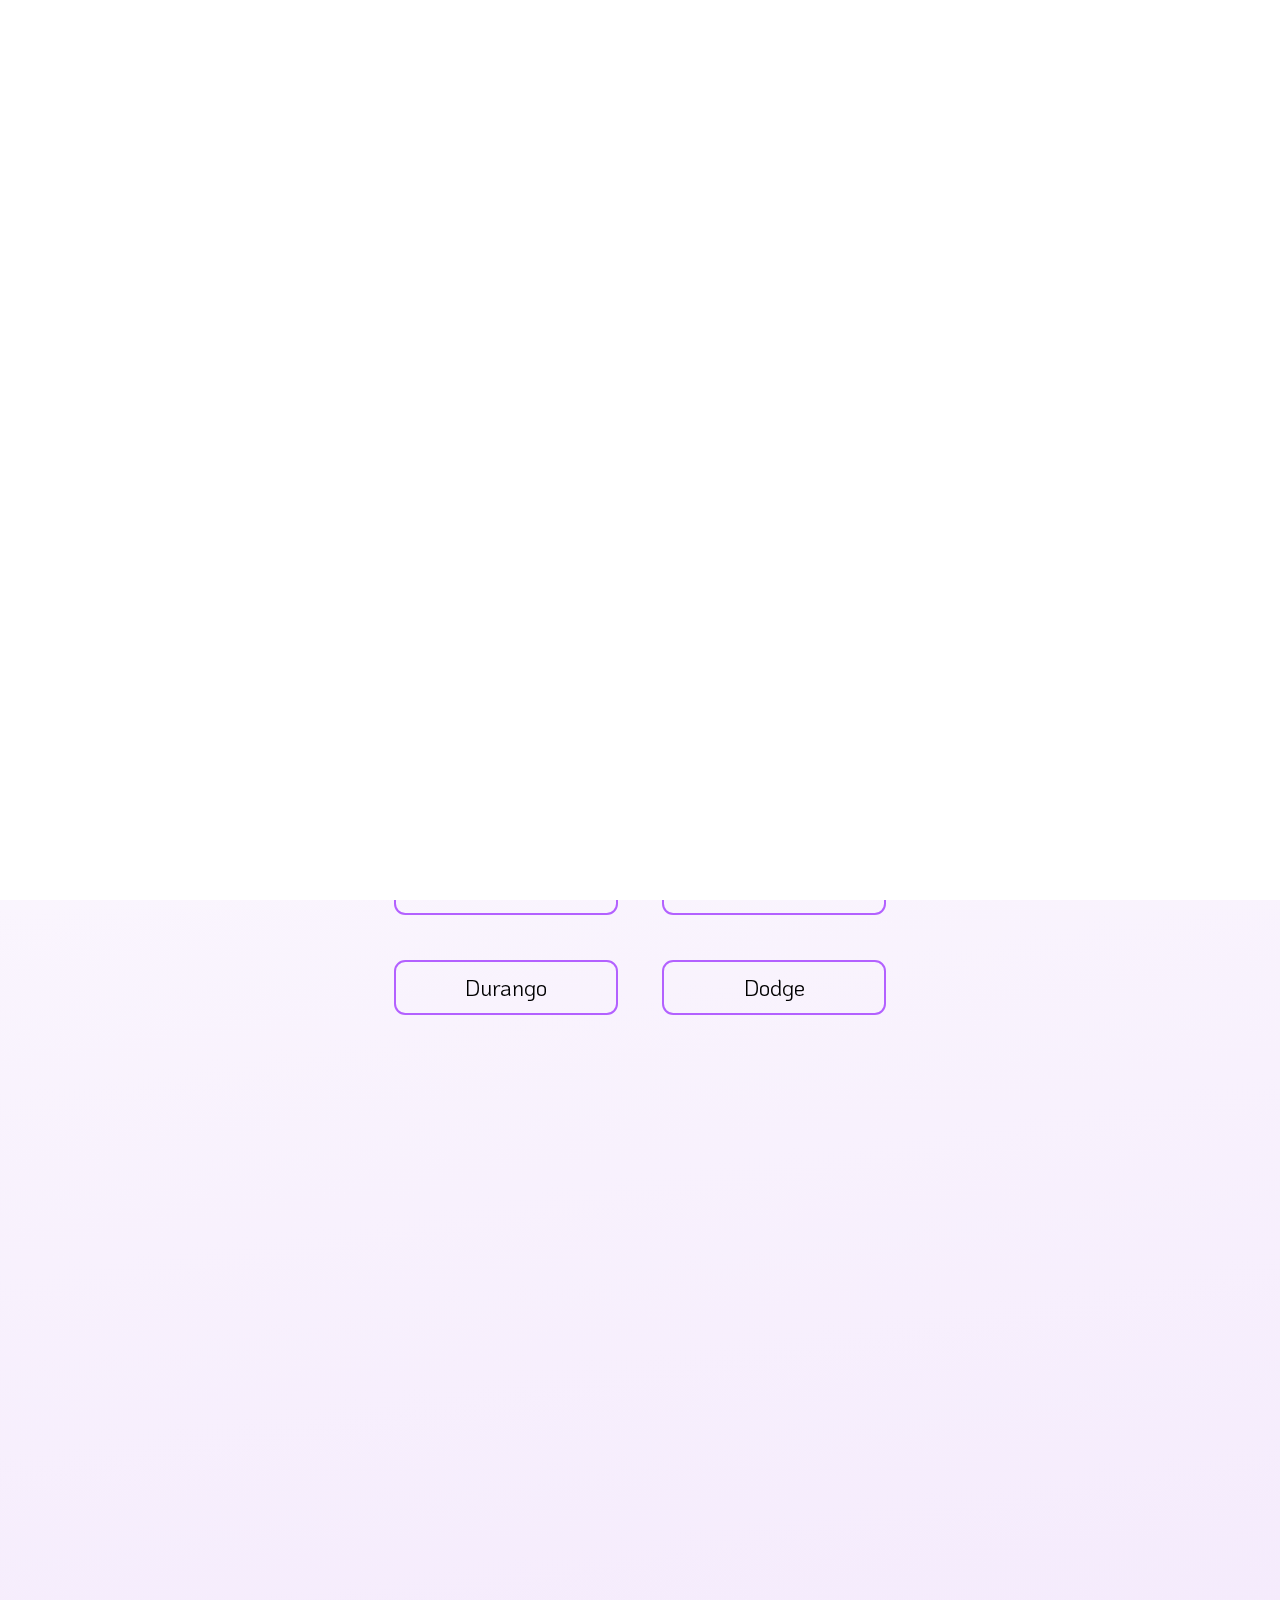
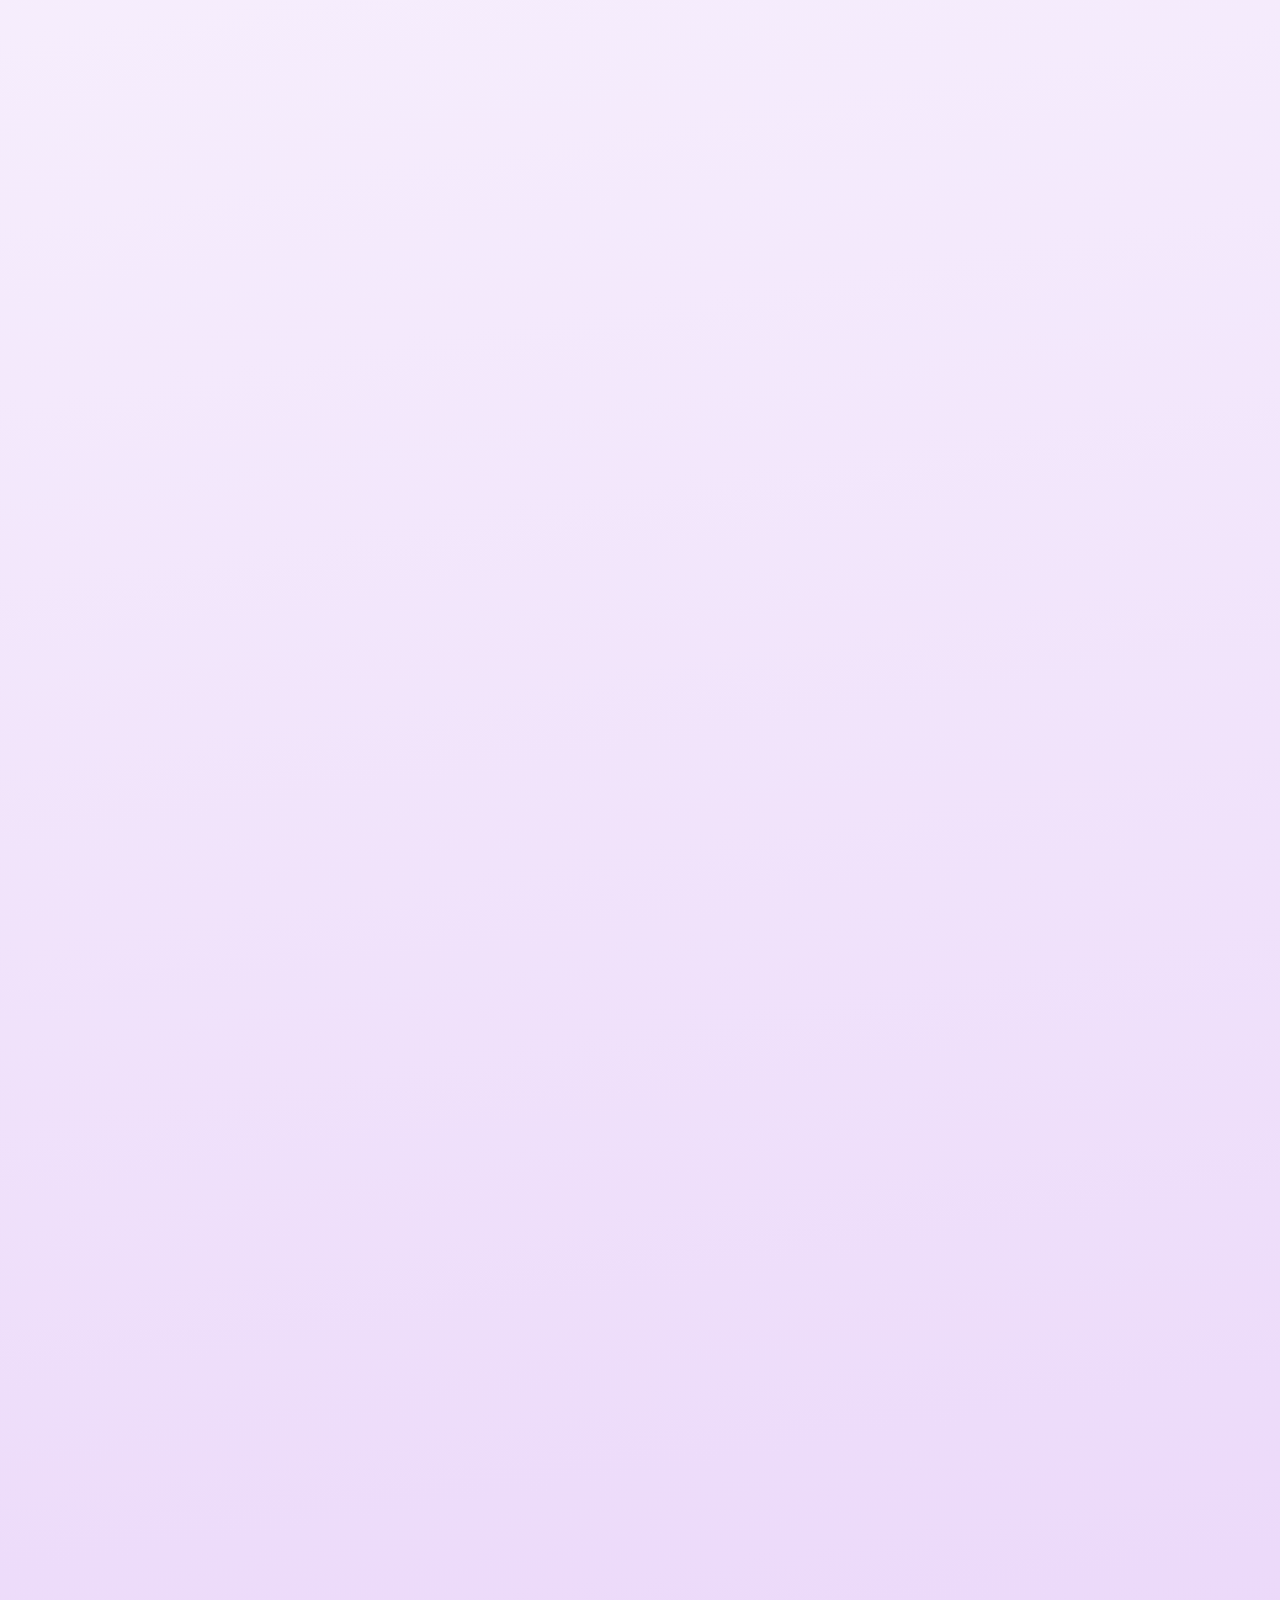
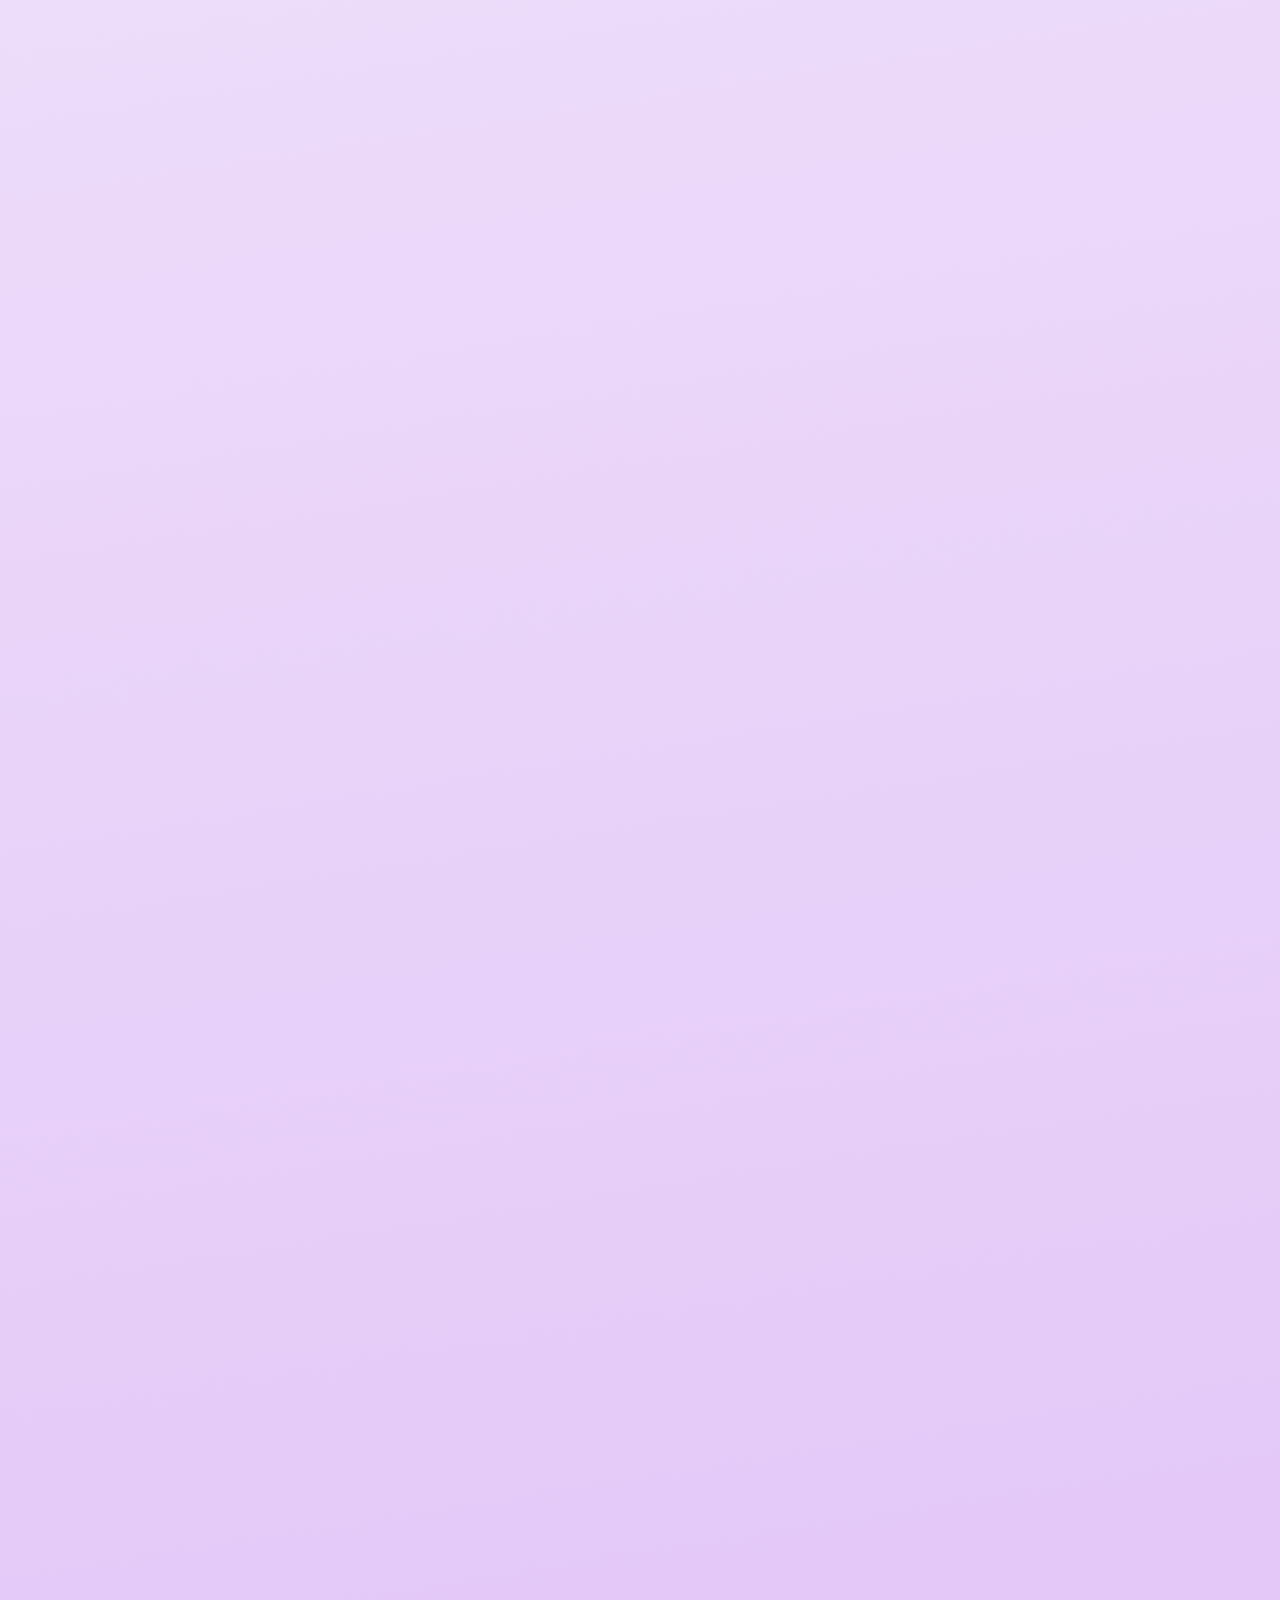
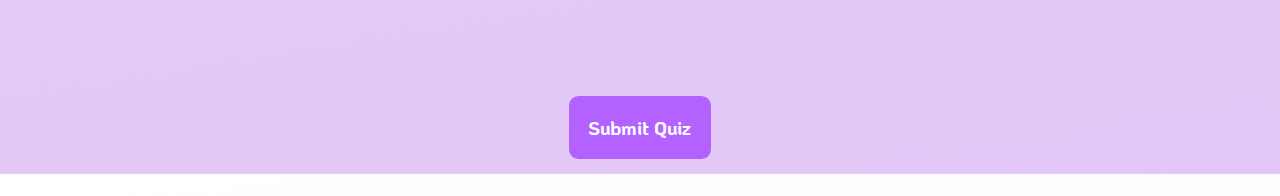
<file: carquiz(Ver(1.0.1)).html>
<!DOCTYPE html>
<html lang="en">
<head>
    <meta charset="UTF-8">
    <meta http-equiv="X-UA-Compatible" content="IE=edge">
    <meta name="viewport" content="width=device-width, initial-scale=1.0">
    <title>Car Quiz 2021</title>
    <link rel="preconnect" href="https://fonts.gstatic.com">
    <link rel="preconnect" href="https://fonts.gstatic.com">
    <link rel="stylesheet" href="end-primarypage_stylsht(carquiz2021(Ver(1_0_1))).css">
    <link rel="shortcut icon" href="favicon.ico" type="image/x-icon">
    <link href="https://fonts.googleapis.com/css2?family=Dancing+Script&display=swap" rel="stylesheet">
    <link href="https://fonts.googleapis.com/css2?family=KoHo:wght@300&display=swap" rel="stylesheet">
    <link rel="stylesheet" href="https://unpkg.com/aos@next/dist/aos.css" />
    <script src="script_JS_carquiz2021(Ver(1_0_1)).js"></script>
    <script src="https://cdnjs.cloudflare.com/ajax/libs/jquery/3.6.0/jquery.min.js"></script>
    <script src="http://ajax.googleapis.com/ajax/libs/jquery/1.10.2/jquery.min.js"></script>
    
</head>
<body oncontextmenu="return true;">
    <script>
        setTimeout(function(){
            $('.loader_bg').fadeToggle(300);
        }, 3000);
    </script>
    <div class="loader_bg">
        <div class="loader"></div>
    </div>
    <div class="maincontainer" id="maincontainer">
        <div class="heading" id="heding">
            <h1 id="head">Car Quiz</h1>
            <div class="scre">
                <p id="ttl"></p>
            </div>
        </div>   

        <!------------------AOS animation script(enabled)----------------->
        
    <script src="https://unpkg.com/aos@next/dist/aos.js"></script>
    <script>
    AOS.init();
    /*AOS.init({
      mirror: true
    });*/
</script>
    <div class="qa">
    <div class="q1">
    <h1>1. Which is the only SUV produced by Rolls Royce?</h1>
    <div class="options">
    <input type="radio" value="lbl-radio" name="q1" id="1" ><label class="lbl-radio" for="1">Phantom</label> 
    <input type="radio" value="lbl-radio" name="q1" id="2"><label class="lbl-radio" for="2">Ghost</label> 
    <input type="radio" value="lbl-radio" name="q1" id="correct1"><label class="lbl-radio" for="correct1">Cullinan</label> 
    <input type="radio" value="lbl-radio" name="q1" id="3"><label class="lbl-radio" for="3">Dawn</label> 
</div>
    <p id="cans1" style="color: rgb(8, 206, 8);"></p>
    <p id="ans1" style="color: red;"></p>

    <!--ans.Cullinan --> 
</div>

<div data-aos="fade-up" data-aos-duration="500"  class="q2">
    
    <h1>2. Which car was titled as the World Car of the year 2021?</h1>
    <div class="options">
    <input type="radio" value="lbl-radio" name="q2" id="4" ><label class="lbl-radio" for="4">Tiguan</label>
    <input type="radio" value="lbl-radio" name="q2" id="5"><label class="lbl-radio" for="5">Taigun</label>
    <input type="radio" value="lbl-radio" name="q2" id="6"><label class="lbl-radio" for="6">ID.3</label>
    <input type="radio" value="lbl-radio" name="q2" id="correct2" ><label class="lbl-radio" for="correct2">ID.4</label>
</div>
<p id="cans2" style="color: rgb(0, 187, 0);"></p>
    <p id="ans2" style="color: red;"></p>

     <!--ans.ID.4 --> 
    </div>
     <div data-aos="fade-up" data-aos-duration="500" class="q3">

    <h1>3. What is the another name for Ford Endeavour?</h1>
    <div class="options">
    <input type="radio" value="lbl-radio" name="q3" id="7"><label class="lbl-radio" for="7">Br onco</label>
    <input type="radio" value="lbl-radio" name="q3" id="correct3"><label class="lbl-radio" for="correct3">Everest</label>
    <input type="radio" value="lbl-radio" name="q3" id="8"><label class="lbl-radio" for="8">Durango</label>
    <input type="radio" value="lbl-radio" name="q3" id="9"><label class="lbl-radio" for="9">Dodge</label>
</div>
<p id="cans3" style="color: rgb(0, 187, 0);"></p>
    <p id="ans3" style="color: red;"></p>

     <!--ans.Everest --> 
    </div>
     <div data-aos="fade-up" data-aos-duration="500" class="q4">

    <h1>4. What is the meaning of Volkswagen?</h1>
    <div class="options">
    <input type="radio" value="lbl-radio" name="q4" id="correct4"><label class="lbl-radio" for="correct4">People's car</label> 
    <input type="radio" value="lbl-radio" name="q4" id="10"><label class="lbl-radio" for="10">Car everywhere</label>
    <input type="radio" value="lbl-radio" name="q4" id="11"><label class="lbl-radio" for="11">Never ends</label>
    <input type="radio" value="lbl-radio" name="q4" id="12"><label class="lbl-radio" for="12">Comfort unlimited</label> 
</div>
<p id="cans4" style="color: rgb(0, 187, 0);"></p>
    <p id="ans4" style="color: red;"></p> 

     <!--ans.People's car --> 
    </div>
     <div data-aos="fade-up" data-aos-duration="500" class="q5">
    
    <h1>5. What does blue and white colour of BMW logo represent?</h1>
    <div class="options">
    <input type="radio" value="lbl-radio" name="q5" id="13"><label class="lbl-radio" for="13">Sky and land</label>
    <input type="radio" value="lbl-radio" name="q5" id="correct5"><label class="lbl-radio" for="correct5">Bavarian flag</label> 
    <input type="radio" value="lbl-radio" name="q5" id="14"><label class="lbl-radio" for="14">Happiness and Peace</label>
    <input type="radio" value="lbl-radio" name="q5" id="15"><label class="lbl-radio" for="15">Race flag</label>
</div>
<p id="cans5" style="color: rgb(0, 187, 0);"></p>
    <p id="ans5" style="color: red;"></p>

     <!--ans.Bavarian Flag --> 
    </div>
     <div data-aos="fade-up" data-aos-duration="500" class="q6">
    
    <h1>6. Which car was titled as the urban car of the year 2021?</h1>
    <div class="options">
    <input type="radio" value="lbl-radio" name="q6" id="correct6"><label class="lbl-radio" for="correct6">Honda E</label> 
    <input type="radio" value="lbl-radio" name="q6" id="16"><label class="lbl-radio" for="16">Honda Civic</label>
    <input type="radio" value="lbl-radio" name="q6" id="17"><label class="lbl-radio" for="17">Volkswagen Beetle</label>    
    <input type="radio" value="lbl-radio" name="q6" id="18"><label class="lbl-radio" for="18">Tata Tiago</label>
</div>
<p id="cans6" style="color: rgb(0, 187, 0);"></p>
    <p id="ans6" style="color: red;"></p>

     <!--ans.Honda E --> 
    </div>
     <div data-aos="fade-up" data-aos-duration="500" class="q7">
    
    <h1>7. Which state of India has the manufacturing plant of Kia India?</h1>
    <div class="options">
    <input type="radio" value="lbl-radio" name="q7" id="19"><label class="lbl-radio" for="19">Uttar Pradesh</label>    
    <input type="radio" value="lbl-radio" name="q7" id="20"><label class="lbl-radio" for="20">Rajasthan</label>    
    <input type="radio" value="lbl-radio" name="q7" id="correct7"><label class="lbl-radio" for="correct7">Andhra Pradesh</label>     
    <input type="radio" value="lbl-radio" name="q7" id="21"><label class="lbl-radio" for="21">Tamil Nadu</label> 
</div>
<p id="cans7" style="color: rgb(0, 187, 0);"></p>
    <p id="ans7" style="color: red;"></p>

     <!--ans.Andhra Pradesh -->
    </div>
     <div data-aos="fade-up" data-aos-duration="500" class="q8">
    
    <h1>8. What was the Indian market share of Maruti Suzuki in April 2021?</h1>
    <div class="options">
    <input type="radio" value="lbl-radio" name="q8" id="22"><label class="lbl-radio" for="22">52%</label>    
    <input type="radio" value="lbl-radio" name="q8" id="23"><label class="lbl-radio" for="23">28%</label>    
    <input type="radio" value="lbl-radio" name="q8" id="24"><label class="lbl-radio" for="24">65%</label>    
    <input type="radio" value="lbl-radio" name="q8" id="correct8"><label class="lbl-radio" for="correct8">48%</label> 
</div>
<p id="cans8" style="color: rgb(0, 187, 0);"></p>
    <p id="ans8" style="color: red;"></p>

     <!--ans.48% -->
    </div>
     <div data-aos="fade-up" data-aos-duration="500" class="q9">

    <h1>9. When did KIA launch it's new logo?</h1>
    <div class="options">
    <input type="radio" value="lbl-radio" name="q9" id="correct9"><label class="lbl-radio" for="correct9">April 2021</label> 
    <input type="radio" value="lbl-radio" name="q9" id="25"><label class="lbl-radio" for="25">March 2021</label>
    <input type="radio" value="lbl-radio" name="q9" id="26"><label class="lbl-radio" for="26">January 2021</label>
    <input type="radio" value="lbl-radio" name="q9" id="27"><label class="lbl-radio" for="27">None of the above</label>
</div>
<p id="cans9" style="color: rgb(0, 187, 0);"></p>
    <p id="ans9" style="color: red;"></p>

     <!--ans.April2021 -->
    </div>
     <div data-aos="fade-up" data-aos-duration="500" class="q10">

    <h1>10. What is the name of the sub brand of Mercedes Benz?</h1>
    <div class="options">
    <input type="radio" value="lbl-radio" name="q10" id="28"><label class="lbl-radio" for="28">Falcon</label>
    <input type="radio" value="lbl-radio" name="q10" id="correct10"><label class="lbl-radio" for="correct10">EQ</label> 
    <input type="radio" value="lbl-radio" name="q10" id="29"><label class="lbl-radio" for="29">T-class</label>
    <input type="radio" value="lbl-radio" name="q10" id="30"><label class="lbl-radio" for="30">Merc</label>
</div>
<p id="cans10" style="color: rgb(0, 187, 0);"></p>
    <p id="ans10" style="color: red;"></p>

     <!--ans.EQ -->
    </div>
     <div data-aos="fade-up" data-aos-duration="500" class="q11">

    <h1>11. Which of these is not an SUV?</h1>
    <div class="options">
    <input type="radio" value="lbl-radio" name="q11" id="31"><label class="lbl-radio" for="31">Ford Endeavour</label>
    <input type="radio" value="lbl-radio" name="q11" id="32"><label class="lbl-radio" for="32">Jeep Compass</label>
    <input type="radio" value="lbl-radio" name="q11" id="correct11"><label class="lbl-radio" for="correct11">Toyota Innova Crysta</label> 
    <input type="radio" value="lbl-radio" name="q11" id="33"><label class="lbl-radio" for="33">Kia Seltos</label> 
</div>
<p id="cans11" style="color: rgb(0, 187, 0);"></p>
    <p id="ans11" style="color: red;"></p>

     <!--ans.Toyota Innova Crysta -->
    </div>
     <div data-aos="fade-up" data-aos-duration="500" class="q12">

    <h1>12. What is the name of the emblem of Rolls Royce?</h1>
    <div class="options">
    <input type="radio" value="lbl-radio" name="q12" id="34"><label class="lbl-radio" for="34">Holy Bird</label>
    <input type="radio" value="lbl-radio" name="q12" id="35"><label class="lbl-radio" for="35">Flying Spirit</label>
    <input type="radio" value="lbl-radio" name="q12" id="36"><label class="lbl-radio" for="36">Spirit of Finix</label>
    <input type="radio" value="lbl-radio" name="q12" id="correct12"><label class="lbl-radio" for="correct12">Spirit of Ecstacy</label> 
</div>
<p id="cans12" style="color: rgb(0, 187, 0);"></p>
    <p id="ans12" style="color: red;"></p>

     <!--ans.Spirt of Ecstacy -->
    </div>
     <div data-aos="fade-up" data-aos-duration="500" class="q13">

    <h1>13. Which of these is the only electric car of MG?</h1>
    <div class="options">
    <input type="radio" value="lbl-radio" name="q13" id="37"><label class="lbl-radio" for="37">MG Hector</label>
    <input type="radio" value="lbl-radio" name="q13" id="38"><label class="lbl-radio" for="38">MG Hector+</label>
    <input type="radio" value="lbl-radio" name="q13" id="correct13"><label class="lbl-radio" for="correct13">MG ZS EV</label> 
    <input type="radio" value="lbl-radio" name="q13" id="39"><label class="lbl-radio" for="39">MG Gloster</label>
</div>
<p id="cans13" style="color: rgb(0, 187, 0);"></p>
    <p id="ans13" style="color: red;"></p> 

    
    <!--ans.MG ZS EV -->
</div>
    <div data-aos="fade-up" data-aos-duration="500" class="q14">

    <h1>14. Which car got the award for World design of the year 2021?</h1>
    <div class="options">
    <input type="radio" value="lbl-radio" name="q14" id="40"><label class="lbl-radio" for="40">Tata Harrier</label>
    <input type="radio" value="lbl-radio" name="q14" id="correct14"><label class="lbl-radio" for="correct14">Land Rover Defender</label> 
    <input type="radio" value="lbl-radio" name="q14" id="41"><label class="lbl-radio" for="41">Porsche 911</label>
    <input type="radio" value="lbl-radio" name="q14" id="42"><label class="lbl-radio" for="42">Ford Bronco</label>
</div>
<p id="cans14" style="color: rgb(0, 187, 0);"></p>
    <p id="ans14" style="color: red;"></p>

     <!--ans.Land Rover Defender -->
    </div>
     <div data-aos="fade-up" data-aos-duration="500" class="q15">

    <h1>15. Which of these is the World performance car of the year 2021?</h1>
    <div class="options">
    <input type="radio" value="lbl-radio" name="q15" id="correct15"><label class="lbl-radio" for="correct15">Porsche 911 Turbo</label> 
    <input type="radio" value="lbl-radio" name="q15" id="43"><label class="lbl-radio" for="43">Mclaren speedtail</label>
    <input type="radio" value="lbl-radio" name="q15" id="44"><label class="lbl-radio" for="44">Bugatti Chiron</label>
    <input type="radio" value="lbl-radio" name="q15" id="45"><label class="lbl-radio" for="45">Lamborghini Aventador</label>
</div>
<p id="cans15" style="color: rgb(0, 187, 0);"></p>
    <p id="ans15" style="color: red;"></p>

     <!--ans.Porsche 911 -->
    </div>
</div>

                    <!---------------Question setion ends here!---------------->

                    <!---------------Submit section starts here!--------------->

<div class="sbtbtn">
    <input type="submit" class="sbtbutn" value="Submit Quiz" onclick="sbt()" id="sbt"> 
</div>
</div>
<div class="popup" id="popup">
    <div class="total">
        <p id="scr"><!--calculated score--></p>
        <p class="txt" id="subtxt"></p>
    </div>
    <div class="upbtn">
        <a href="#head"><button id="upbtn" onclick="toggle(); tpop()">Check your answers</button></a>
    </div>
</div>

                    <!---------------Submit section ends here!--------------->


                            <!---------Second Popup(disabled)---------->

<!--<div class="popup2" id="popup2">
    <form action="">
    <div class="txts">
    <p id="cikyn">Can I know your name?</p>
    
    
        <input type="text" placeholder="Name" id="name" required >
      </div>
     
      
    <div class="bttns2">
        <button type="submit" class="sbtbtn2" id="tru" onclick="toggle2()">Yeah!</button>
        <button class="nothx" value="Nope!" id="fls" onclick="toggle2()">Nope!</button>
    </div>
    </form>
    
</div>-->

                            <!---------end of second popup---------->

                    <!---------typewrittere ffect loader(disabled)---------->

<!--<div class="loader">
    <p class="line anim-typewriter">Loading...</p>
</div>-->

               <!---------typewritter effect loader(script):(disabled)---------->
<!--<script>
    let loadwrapper = document.querySelector('.loader');
    window.addEventListener("load",function(){
        loadwrapper.style.display = 'none';
    });
</script>-->

                        <!---------Third Popup:Start(enabled)---------->

<div id="tpop" class="tpop">
    <a id="tpop" href='mailto:joyaljsnk@gmail.com; bntpbny@gmail.com'>Any feedbacks?</a>
</div> 

                        <!---------Third Popup:End(enabled)---------->
</body>
</html>
</file>
<file: end-primarypage_stylsht(carquiz2021(Ver(1_0_1))).css>
/*-----Css starts-----*/

html{
    scroll-behavior: smooth;
    
}
body {
    font-family: 'KoHo', sans-serif;    
    min-height: min-content;
    max-height: max-content;
    margin: 0;
    padding: 0;
    scroll-behavior: smooth;
     
    background: rgb(255,255,255);
background: linear-gradient(171deg, rgba(255,255,255,1) 0%, rgba(226,198,247,1) 100%);   
}

.maincontainer{
    margin: 0;
    padding: 0;
    border: 0;
    transition: 0.25s;
    
    
}
.maincontainer#maincontainer.active{
    
    filter: blur(10px);
    transition: 0.25s;
}
                        /*------answer button-------*/
.upbtn button{
    
    padding: 1em;
    color: rgb(255, 255, 255);
    background-color: #b361ff;
    border: 0;
    font-size: calc(.6em + 1vw);
    font-family: 'KoHo', sans-serif;
    border-radius: 0.5em;
    box-shadow: 0;
    cursor: pointer;
    font-weight: 700;
    min-height: min-content;
    min-width: min-content;
    transition: 0.75s;
}
button:disabled {
    filter: grayscale(80%);
    cursor: not-allowed;
    color: rgb(197, 197, 197);
    opacity: 0.4;
}

.q1,.q2,.q3,.q4,.q5,.q6,.q7,.q8,.q9,.q10,.q11,.q12,.q13,.q14,.q15 {
    
    min-width: min-content;
    max-width: max-content;
    padding: .347em;
    display: grid;
    place-items: center;
    
    
}
h1 {
    color: #464646;
    font-size: calc(.5em + 2vw);
    margin: 0;
    margin-bottom: 1em;
    text-align: center;
}


.options {
    display: grid;
    padding: 0.5em;
    text-align: center;
    
    
    grid-template-columns: 10em 10em;
    grid-gap: 2em;
    font-size: calc(0.6em + 1vw);
    
}

.options :nth-child(even){
    
    
    cursor: pointer;
    padding: 0.5em;
    display: grid;

    
}
input[type=radio]{
    display: none;
}
.maincontainer label {
    padding-top: 1em;
    position: relative;
    display: flex;
    align-items: center;
    border: 2px solid #b361ff;
    border-radius: 0.5em;
}


input[type=radio]:checked + label{
    background-color: #b361ff;
    color: #fff;
    transition: .25s;
}



.qa {
    
    display: grid;
    place-items: center;
}
input[type=submit]{
    
    padding: 1em;
    color: rgb(255, 255, 255);
    background-color: #b361ff;
    border: 0;
    font-size: calc(.4em + 1vw);
    font-family: 'KoHo', sans-serif;
    border-radius: 0.5em;
    box-shadow: 0;
    cursor: pointer;
    font-weight: 700;
    transition: 0.75s;
}
input[type=submit]:disabled{
    filter: grayscale(80%);
    cursor: not-allowed;
    color: rgb(197, 197, 197);
    opacity: 0.4;
}
.sbtbtn {
    display: grid;
    place-items: center;
    margin-bottom: 15px;
    width: 100%;
    
    
}

p {
    padding: 0.347em;
    margin: 0;
    font-weight: 500;
    font-size: calc(.3em + 2vw);
    transition: 0.25s;
}
.popup {
    position: fixed;
    top: 45%;
    left: 50%;
    transform: translate(-50%,-50%);
    width: 60%;
    min-height: min-content;
    padding: 50px;
    background: rgb(255,255,255);

    border-radius: 0.5em;
    display: grid;
    place-items: center;
    text-align: center;
    visibility: hidden;
    opacity: 0;
    transition: 0.5s;
    
}
.popup.active{
    top: 50%;
    visibility: visible;
    opacity: 1;
    transition: 0.5s;
}
p#scr{

    font-size: calc(1em + 1.5vw);
    margin: 0;
    padding: 0;
}
.txt {
    text-align: center;
    display: grid;
    place-items: center;
    font-size: calc(.5em + 1vw);
    color: #b361ff;
    margin: 0;
    padding: .8em;
}


.heading {
    display: grid;
    
    opacity: 0;
    width: 100%;
    
    
    
}

h1#head{
    place-items: center;
    font-family: 'Dancing Script', cursive;
    background-color: #b361ff;
    width: 0%;
    white-space: nowrap;
    overflow: hidden;
    opacity: 0;
    padding-bottom: 0.5em;
    color: #fff;
    padding-top: .5em;
    border-radius: .5em  / 0em 0em 0.5em 0em;
    font-size: calc(1em + 2vw);
}
h1#head.active{
    width: 50%;
    opacity: 1;
}

.heading.active{
    width: 100%;
    animation: mover1 1s linear;
    opacity: 1;
}

                        /*-----Title keyframe animate(enabled)----*/

@keyframes mover1 {
    0%{
        width: 0%;
        opacity: 0;
    }
    50%{
        width: 50%;
        opacity: .5;
    }
    100%{
        width: 100%;
        opacity: 1;
    }
}
@keyframes mover2 {
    0%{
        width: 0%;
    }
    100%{
        width: 50%;
    }
}
p#ttl {
    font-size: calc(0.5em + 1vw);
    font-family: 'KoHo', sans-serif;
    
    color: #b361ff;
}
.scre {
    display: grid;
    place-items: center;
}
.popup2#popup2 {
    position: fixed;
    top: 0%;
    left: 50%;
    transform: translate(-50%,-50%);
    width: 37%;
    height: 37%;
    padding: 0px;
    background: rgb(255,255,255);
    border: 2px solid #b361ff;
    border-radius: 1em  / 0em 0em 1em 1em;
    display: grid;
    place-items: center;
    text-align: center;
    visibility: hidden;
    opacity: 0;
    transition: 0.5s;
    
}
.popup2#popup2.active{
    top: 6%;
    visibility: visible;
    opacity: 1;
    transition: 0.5s;
    
}

p#cikyn{

    font-size: calc(.5em + 2vw);
    margin-top: 0;
    padding: 1em;
    padding-bottom: 0;
}

input[type=text]{
    border: none;
    padding: .5em;
    border-bottom: 1px solid #b361ff;
    background: none;
    caret-color: #b361ff;
    margin-top: .5em;
    font-size: calc(0.2em + 1vw);
    font-family: 'KoHo', sans-serif;
}




button.sbtbtn2{
    padding-top:.25em;
    padding-bottom: .25em;
    padding-left: 1em;
    padding-right: 1em;
    color: rgb(255, 255, 255);
    background-color: #b361ff;
    border: 0;
    font-size: calc(.1em + 1vw);
    font-family: 'KoHo', sans-serif;
    border-radius: 0.5em;
    box-shadow: 0;
    cursor: pointer;
    font-weight: 700;
    transition: 0.75s;
    position: absolute;
    right: 7%;
    margin-top: 5%;
    
}
button.nothx{
    padding-top:.25em;
    padding-bottom: .25em;
    padding-left: 1em;
    padding-right: 1em;
    position: absolute;
    color: #b361ff;
    background-color: #fff;
    border: 0;
    text-decoration: underline;
    text-decoration-color: #b361ff;
    font-size: calc(.1em + 1vw);
    font-family: 'KoHo', sans-serif;
    border-radius: 0.5em;
    box-shadow: 0;
    cursor: pointer;
    font-weight: 700;
    transition: 0.75s;
    margin-top: 5%;
    left: 7%;
    
}

                    /*----- User Screen resolution alert------*/

@media only screen and (max-width: 530px) {
    .popup2#popup2{
        top: 45%;
        border-radius: 0.5em;
        width: 50%;
        height: 20%;
        padding: 10px;
        border: none;
    }
    .bttns2 button{
        font-size: calc(.4em + 1vw);
        margin-top: 10%;
    }
    p#cikyn{
        margin-top: -20%;
        font-size: calc(.6em + 2vw);
    }
    input[type=text]{
        margin-top: 1em;
    }
    .popup2#popup2.active{
        top: 50%;
        visibility: visible;
        opacity: 1;
        transition: 0.5s;
        
    }
}

        /*------------------typewriter loader CSS (start):(disabled)---------------------*/

/*.loader{
    height: calc(97vh - 8em);
    padding: 4em;
    color: violet;
    background: #fff;
    overflow: hidden;
}
.line {
    position: relative;
    top: 50%;
    width: 6em;
    margin: 0 auto;
    border-right: 3px solid violet;
    font-size: 180%;
    text-align: center;
    white-space: nowrap;
    overflow: hidden;
    transform: translateY(-50%);
}
.anim-typewriter {
    animation: typewriter 2s steps(40) 1s normal both,
    blinktextcursor 250ms steps(40) infinite normal;
}
@keyframes typewriter {
    from{
        width: 0;
    }
    to{
        width: 5em;
    }
}
@keyframes blinktextcursor {
    from {
        border-right-color: violet;
    }
    to{
        border-right-color: transparent;
    }
}*/

        /*------------------typewriter loader CSS (end):(disabled)---------------------*/

        /*------------------Circle loader CSS (start):(enabled)---------------------*/

.loader_bg{
    position: fixed;
    top: 50%;
    left: 50%;
    transform: translate(-50%,-50%);
    z-index: 100;
    background: #fff;
    width: 100%;
    height: 100%;
    
}
.loader{
    border: 0 solid transparent;
    border-radius: 50%;
    width: 7.8125em;
    height: 7.8125em;
    position: absolute;
    top: 48%;
    left: 48%;
    transform: translate(-50%,-50%);
}

.loader::before, .loader::after{
    content: '';
    border: 1em solid #b361ff;
    border-radius: 50%;
    width: inherit;
    height: inherit;
    position: absolute;
    top: 0;
    left: 0;
    animation: loader 1.5s linear infinite;
    opacity: 0;
}
.loader::before{
    animation-delay: .5s;
}
@keyframes loader{
    0%{
        transform: scale(0);
        opacity: 0;
    }
    50%{
        opacity: 1;
    }
    100%{
        transform: scale(1);
        opacity: 0;
    }
}

            /*------------------Circle loader CSS (end):(enabled)---------------------*/

.tpop {
    position: fixed;
    text-decoration: none;
    top: 95%;
    left: 100%;
    transform: translate(0%,-48%);
    width: 18%;
    min-height: min-content;
    padding: .8em;
    padding-right: 4em;
    background: #b361ff;
    color: #fff;
    text-align: left;
    
    border-radius: 1em  / 1em 0em 0em 0em;
    
    white-space: nowrap;
    overflow: hidden;
    visibility: hidden;
    opacity: 0;
    transition: 0.5s;

}
.tpop.active{
    transform: translate(-80%,-48%);
    animation: snoop1 0.8s cubic-bezier(0.8,-0.56, 0.29, 1.67);
    visibility: visible;
    opacity: 1;
}
a#tpop {
    text-decoration: none;
    color: #fff;
    font-weight: 900;
    font-style: italic;
    font-size: 1em;
}

a#tpop:hover{
    text-decoration: underline;
    text-decoration-color: #fff;
}

            /*------Different animation for different displays-----*/

@media only screen and (max-width: 650px){
    .tpop{
        width: 30%;
    }
    .tpop.active{
        transform: translate(-80%,-28%);
        animation: snoop2 0.8s cubic-bezier(0.8,-0.56, 0.29, 1.67);
        /*animation: snoop2 0.8s linear;*/                              /*Use Instead*/
        visibility: visible;
        opacity: 1;
    }
    a#tpop{
        font-weight: 500;
    }
}

                /*------User feedback animate--------*/

@keyframes snoop1 {
    0%{
        width: 0%;
        transform: translate(0%,-48%);
    }
    
    100%{
        width: 18%;
        transform: translate(-80%,-48%);
    }
}
@keyframes snoop2 {
    0%{
        width: 0%;
        transform: translate(0%,-28%);
    }
    
    100%{
        width: 30%;
        transform: translate(-80%,-28%);
    }
}

                /*--------END OF CSS-------*/
</file>
